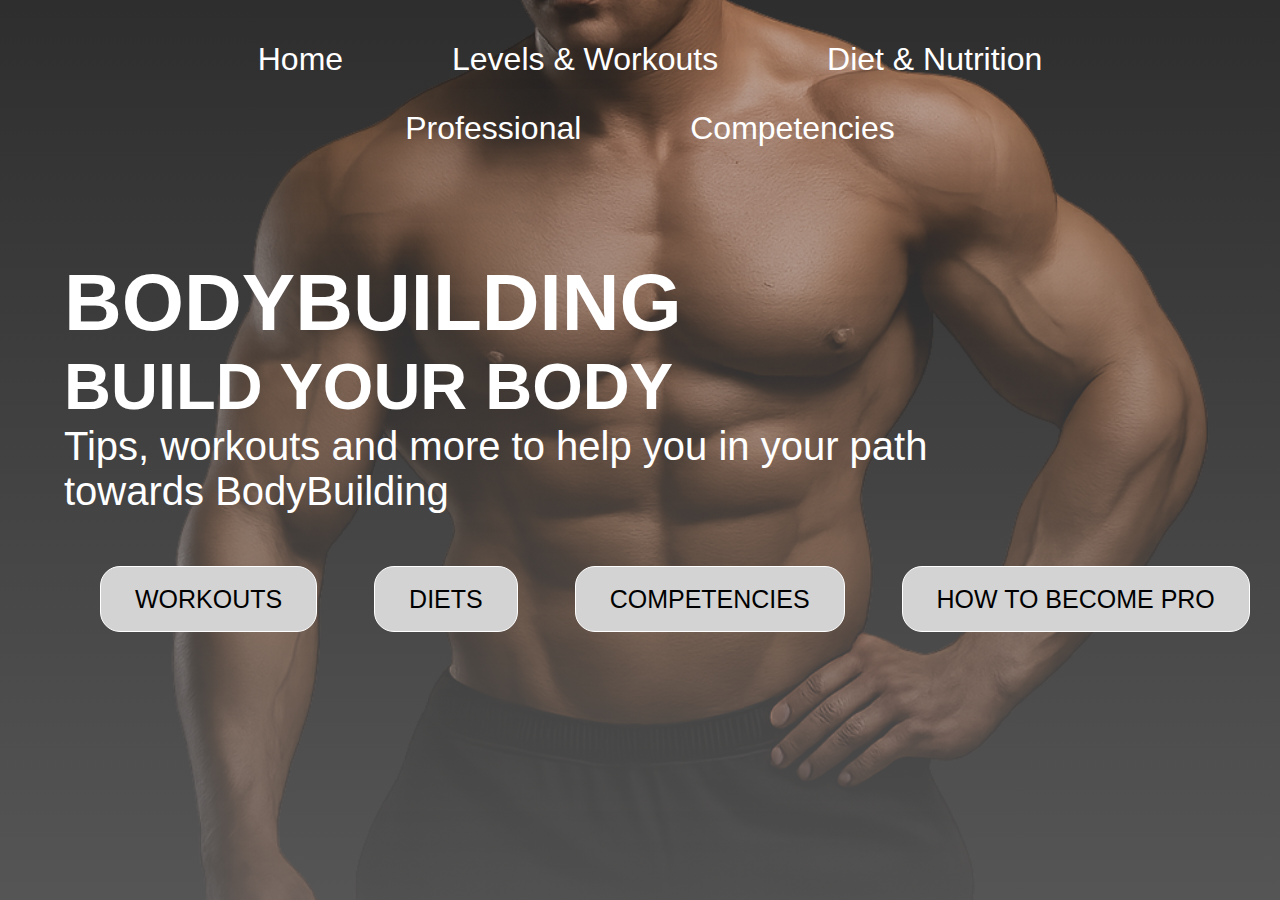
<file: index.html>
<!DOCTYPE html>
<html lang="en">
<head>
    <meta charset="UTF-8">
    <meta name="viewport" content="width=device-width, initial-scale=1.0">
    <title>BodyBuilding</title>
    <link rel="stylesheet" href="style.css">
    <link rel="stylesheet" href="https://cdnjs.cloudflare.com/ajax/libs/font-awesome/4.7.0/css/font-awesome.min.css">
</head>
<body>
    <section class="header">
        <nav>
            <div class="nav-links" id="navLinks">
                <i class="fa fa-times" onclick="hideMenu()"></i>
                <ul>
                    <li><a href="index.html">Home</a></li>
                    <li><a href="niveles.html">Levels & Workouts</a></li>
                    <li><a href="dieta.html">Diet & Nutrition</a></li>
                    <li><a href="pro.html">Professional</a></li>
                    <li><a href="competencia.html">Competencies</a></li> 
                </ul>
            </div>
            <i class="fa fa-bars" onclick="showMenu()"></i>
        </nav>
    </section>
    <div class="text-box">
        <h1>BODYBUILDING</h1>
        <h2>BUILD YOUR BODY</h2>
        <p>Tips, workouts and more to help you in your path <br>towards BodyBuilding</p>
    </div>


    <div class="hero">
        <ul>
            <li><a href="niveles.html" class="hero-btn">WORKOUTS</a></li>
            <li><a href="dieta.html" class="hero-btn">DIETS</a></li>
            <li><a href="competencia.html" class="hero-btn">COMPETENCIES</a></li>
            <li><a href="pro.html" class="hero-btn">HOW TO BECOME PRO</a></li>
        </ul>
    </div>

    <script>
        var navLinks = document.getElementById("navLinks");

        function showMenu() {
            navLinks.style.right = "0";
        }

        function hideMenu() {
            navLinks.style.right = "-200px";
        }
    </script>
</body>
</html>
</file>
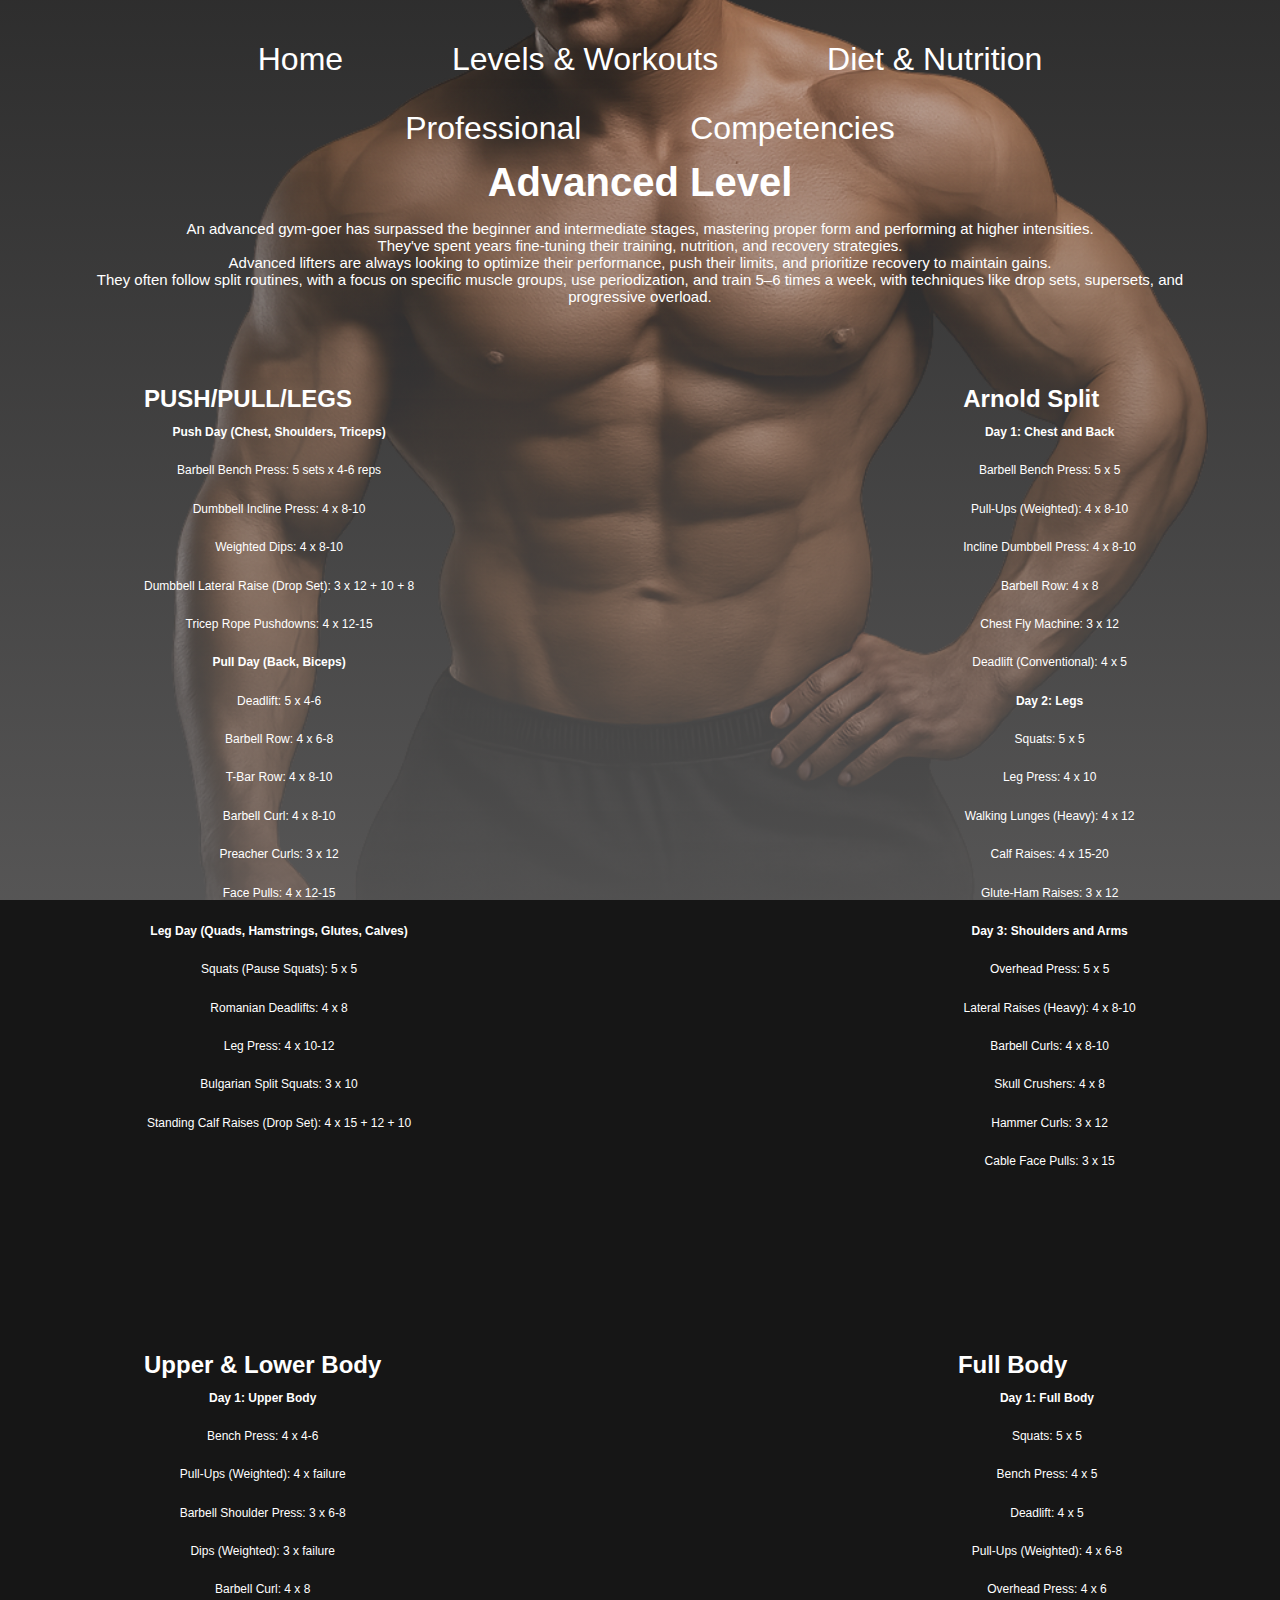
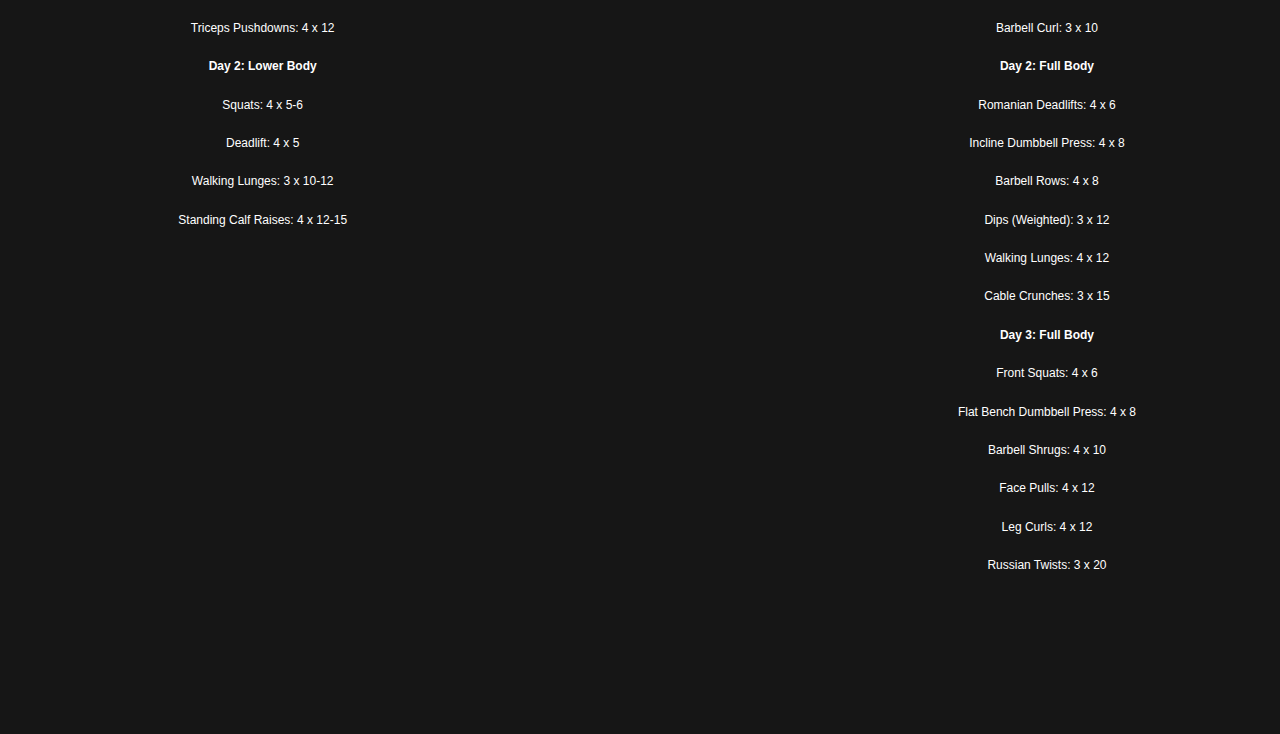
<file: Advance.html>
<!DOCTYPE html>
<html lang="en">
<head>
  <meta charset="UTF-8">
  <meta name="viewport" content="width=device-width, initial-scale=1.0">
  <title>Advanced</title>
  <link rel="stylesheet" href="style.css">
  <link rel="stylesheet" href="https://cdnjs.cloudflare.com/ajax/libs/font-awesome/4.7.0/css/font-awesome.min.css">
</head>
<body>

  <section class="header">
    <nav>
      <div class="nav-links" id="navLinks">
        <i class="fa fa-times" onclick="hideMenu()"></i>
        <ul>
          <li><a href="index.html">Home</a></li>
          <li><a href="niveles.html">Levels & Workouts</a></li>
          <li><a href="dieta.html">Diet & Nutrition</a></li>
          <li><a href="pro.html">Professional</a></li>
          <li><a href="competencia.html">Competencies</a></li>
        </ul>
      </div>
      <i class="fa fa-bars" onclick="showMenu()"></i>
    </nav>
  </section>

  <div class="routine-grid">
    <h1 class="h1-beginner">Advanced Level</h1>
    <p class="p-beginner">
      An advanced gym-goer has surpassed the beginner and intermediate stages, mastering proper form and performing at higher intensities.<br>
      They've spent years fine-tuning their training, nutrition, and recovery strategies.<br>
      Advanced lifters are always looking to optimize their performance, push their limits, and prioritize recovery to maintain gains.<br>
      They often follow split routines, with a focus on specific muscle groups, use periodization, and train 5–6 times a week, with techniques like drop sets, supersets, and progressive overload.
    </p>

    <div class="push-pull-legs">
      <h3 class="h3-begin">PUSH/PULL/LEGS</h3>
      <p class="push">
        <b>Push Day (Chest, Shoulders, Triceps)</b><br><br>
        Barbell Bench Press: 5 sets x 4-6 reps<br><br>
        Dumbbell Incline Press: 4 x 8-10<br><br>
        Weighted Dips: 4 x 8-10<br><br>
        Dumbbell Lateral Raise (Drop Set): 3 x 12 + 10 + 8<br><br>
        Tricep Rope Pushdowns: 4 x 12-15<br><br>

        <b>Pull Day (Back, Biceps)</b><br><br>
        Deadlift: 5 x 4-6<br><br>
        Barbell Row: 4 x 6-8<br><br>
        T-Bar Row: 4 x 8-10<br><br>
        Barbell Curl: 4 x 8-10<br><br>
        Preacher Curls: 3 x 12<br><br>
        Face Pulls: 4 x 12-15<br><br>

        <b>Leg Day (Quads, Hamstrings, Glutes, Calves)</b><br><br>
        Squats (Pause Squats): 5 x 5<br><br>
        Romanian Deadlifts: 4 x 8<br><br>
        Leg Press: 4 x 10-12<br><br>
        Bulgarian Split Squats: 3 x 10<br><br>
        Standing Calf Raises (Drop Set): 4 x 15 + 12 + 10<br><br>
      </p>
    </div>

    <div class="arnold-split">
      <h3 class="h3-beginner-2">Arnold Split</h3>
      <p class="arnold">
        <b>Day 1: Chest and Back</b><br><br>
        Barbell Bench Press: 5 x 5<br><br>
        Pull-Ups (Weighted): 4 x 8-10<br><br>
        Incline Dumbbell Press: 4 x 8-10<br><br>
        Barbell Row: 4 x 8<br><br>
        Chest Fly Machine: 3 x 12<br><br>
        Deadlift (Conventional): 4 x 5<br><br>

        <b>Day 2: Legs</b><br><br>
        Squats: 5 x 5<br><br>
        Leg Press: 4 x 10<br><br>
        Walking Lunges (Heavy): 4 x 12<br><br>
        Calf Raises: 4 x 15-20<br><br>
        Glute-Ham Raises: 3 x 12<br><br>

        <b>Day 3: Shoulders and Arms</b><br><br>
        Overhead Press: 5 x 5<br><br>
        Lateral Raises (Heavy): 4 x 8-10<br><br>
        Barbell Curls: 4 x 8-10<br><br>
        Skull Crushers: 4 x 8<br><br>
        Hammer Curls: 3 x 12<br><br>
        Cable Face Pulls: 3 x 15<br><br>
      </p>
    </div>

    <div class="heavy-duty">
      <h3 class="h3-beginner">Upper & Lower Body</h3>
      <p class="heavy">
        <b>Day 1: Upper Body</b><br><br>
        Bench Press: 4 x 4-6<br><br>
        Pull-Ups (Weighted): 4 x failure<br><br>
        Barbell Shoulder Press: 3 x 6-8<br><br>
        Dips (Weighted): 3 x failure<br><br>
        Barbell Curl: 4 x 8<br><br>
        Triceps Pushdowns: 4 x 12<br><br>

        <b>Day 2: Lower Body</b><br><br>
        Squats: 4 x 5-6<br><br>
        Deadlift: 4 x 5<br><br>
        Walking Lunges: 3 x 10-12<br><br>
        Standing Calf Raises: 4 x 12-15<br><br>
      </p>
    </div>

    <div class="full-body">
      <h3 class="h3-beginner-2">Full Body</h3>
      <p class="full">
        <b>Day 1: Full Body</b><br><br>
        Squats: 5 x 5<br><br>
        Bench Press: 4 x 5<br><br>
        Deadlift: 4 x 5<br><br>
        Pull-Ups (Weighted): 4 x 6-8<br><br>
        Overhead Press: 4 x 6<br><br>
        Barbell Curl: 3 x 10<br><br>

        <b>Day 2: Full Body</b><br><br>
        Romanian Deadlifts: 4 x 6<br><br>
        Incline Dumbbell Press: 4 x 8<br><br>
        Barbell Rows: 4 x 8<br><br>
        Dips (Weighted): 3 x 12<br><br>
        Walking Lunges: 4 x 12<br><br>
        Cable Crunches: 3 x 15<br><br>

        <b>Day 3: Full Body</b><br><br>
        Front Squats: 4 x 6<br><br>
        Flat Bench Dumbbell Press: 4 x 8<br><br>
        Barbell Shrugs: 4 x 10<br><br>
        Face Pulls: 4 x 12<br><br>
        Leg Curls: 4 x 12<br><br>
        Russian Twists: 3 x 20<br><br>
      </p>
    </div>
  </div>

  <script>
    var navLinks = document.getElementById("navLinks");
    function showMenu() {
      navLinks.style.right = "0";
    }
    function hideMenu() {
      navLinks.style.right = "-200px";
    }
  </script>
</body>
</html>
</file>
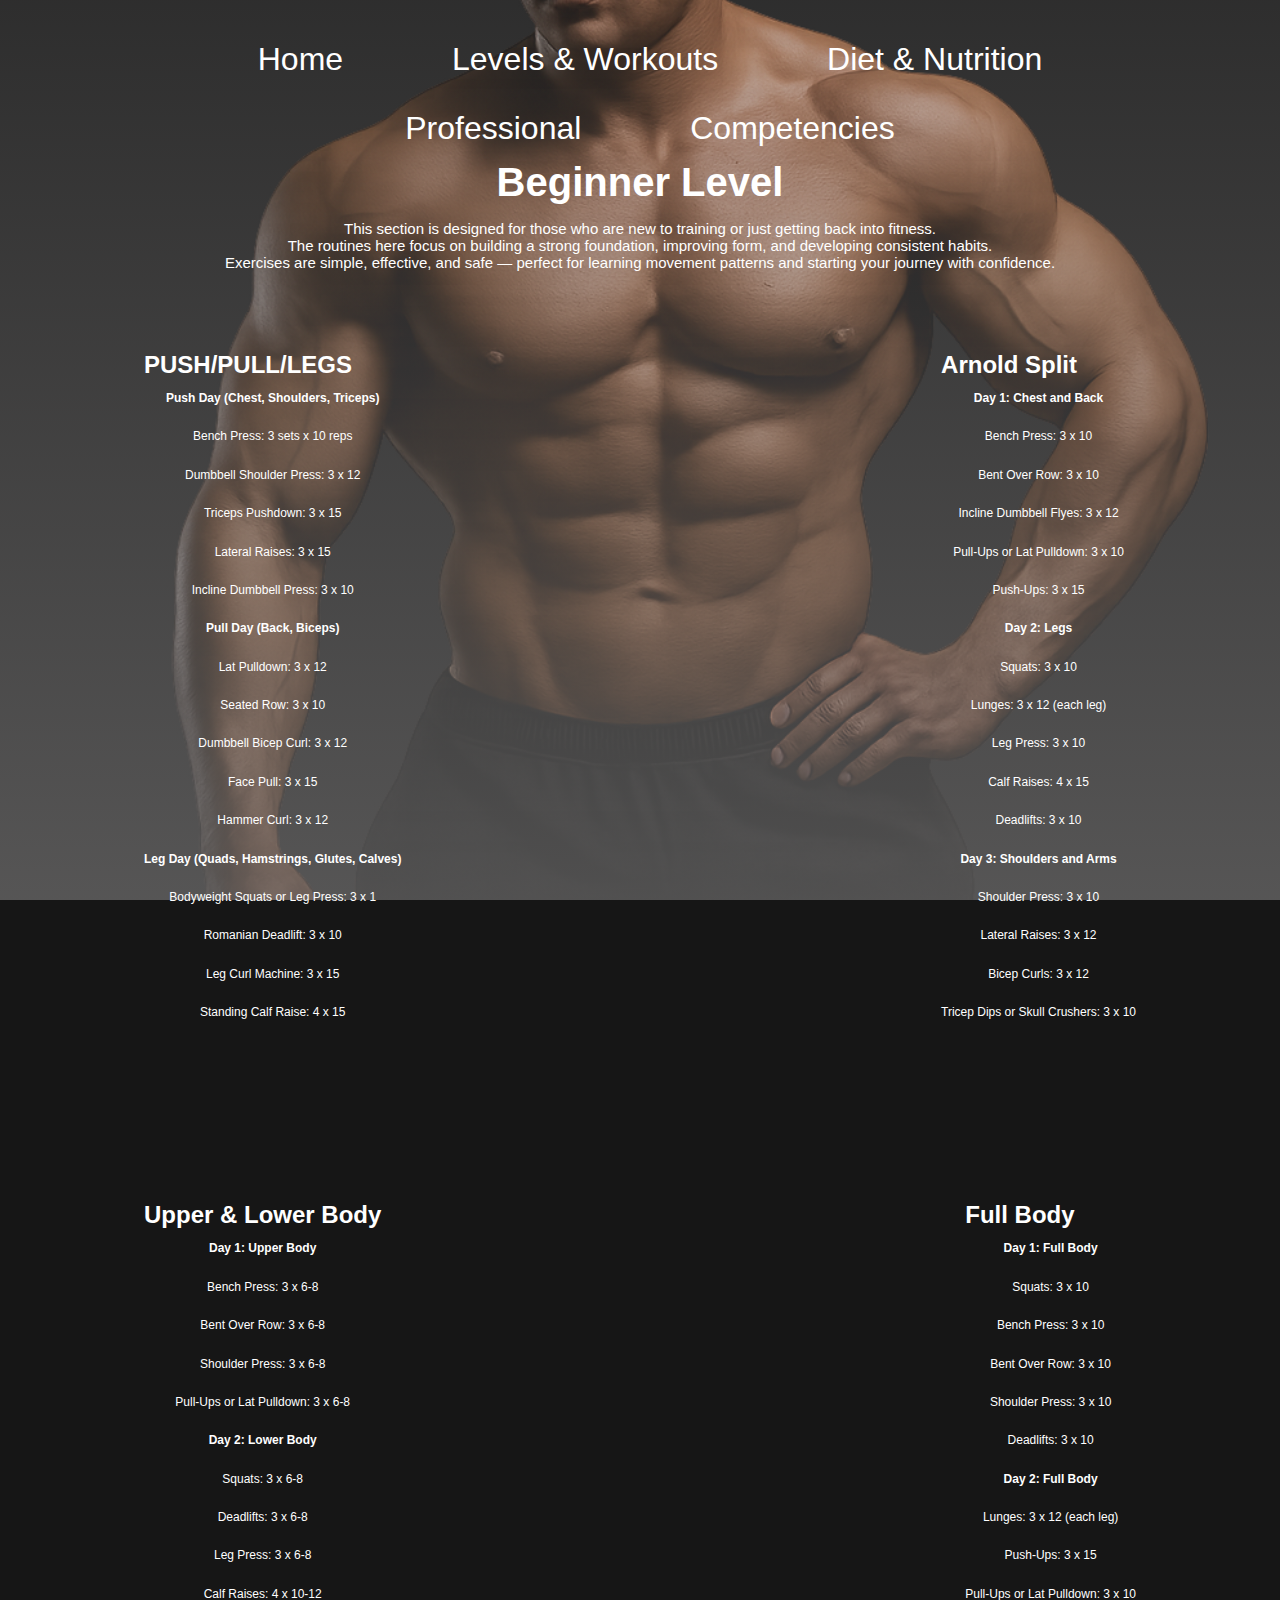
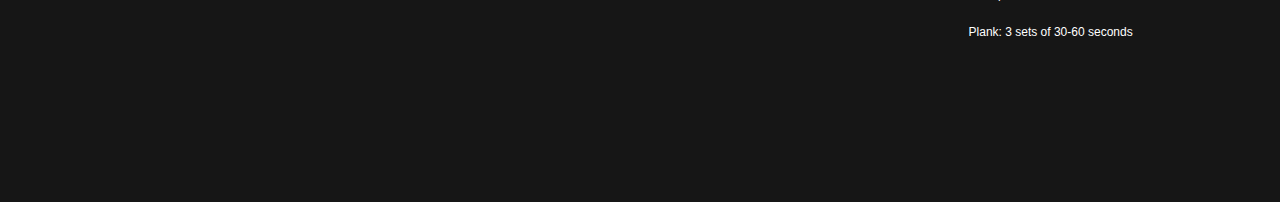
<file: beginner.html>
<!DOCTYPE html>
<html lang="en">
<head>
    <meta charset="UTF-8">
    <meta name="viewport" content="width=device-width, initial-scale=1.0">
    <title>Beginner</title>
    <link rel="stylesheet" href="style.css">
    <link rel="stylesheet" href="https://cdnjs.cloudflare.com/ajax/libs/font-awesome/4.7.0/css/font-awesome.min.css">
</head>
<body>
    <section class="header">
        <nav>
            <div class="nav-links" id="navLinks">
                <i class="fa fa-times" onclick="hideMenu()"></i>
                <ul>
                    <li><a href="index.html">Home</a></li>
                    <li><a href="niveles.html">Levels & Workouts</a></li>
                    <li><a href="dieta.html">Diet & Nutrition</a></li>
                    <li><a href="pro.html">Professional</a></li>
                    <li><a href="competencia.html">Competencies</a></li> 
                </ul>
            </div>
            <i class="fa fa-bars" onclick="showMenu()"></i>
        </nav>
    </section>


    <div class="routine-grid">
        <h1 class="h1-beginner">Beginner Level</h1> 
        <p class="p-beginner">This section is designed for those who are new to training or just getting back into fitness. <br>
            The routines here focus on building a strong foundation, improving form, and developing consistent habits.<br>
            Exercises are simple, effective, and safe — perfect for learning movement patterns and starting your journey with confidence.
        </p>
        <div class="push-pull-legs">
            <h3 class="h3-begin">PUSH/PULL/LEGS</h3>
            <p class="push">
                <b>Push Day (Chest, Shoulders, Triceps)</b> <br><br>
                Bench Press: 3 sets x 10 reps<br><br>
                Dumbbell Shoulder Press: 3 x 12<br><br>
                Triceps Pushdown: 3 x 15<br><br>
                Lateral Raises: 3 x 15<br><br>
                Incline Dumbbell Press: 3 x 10<br><br>
                <b>Pull Day (Back, Biceps)</b><br><br>
                Lat Pulldown: 3 x 12<br><br>
                Seated Row: 3 x 10<br><br>
                Dumbbell Bicep Curl: 3 x 12<br><br>
                Face Pull: 3 x 15<br><br>
                Hammer Curl: 3 x 12<br><br>
                <b>Leg Day (Quads, Hamstrings, Glutes, Calves)</b><br><br>
                Bodyweight Squats or Leg Press: 3 x 1<br><br>
                Romanian Deadlift: 3 x 10<br><br>
                Leg Curl Machine: 3 x 15<br><br>
                Standing Calf Raise: 4 x 15<br><br>
            </p>
        </div>

        <div class="arnold-split">
            <h3 class="h3-beginner-2">Arnold Split</h3>
            <p class="arnold">
                <b>Day 1: Chest and Back</b><br><br>
                Bench Press: 3 x 10<br><br>
                Bent Over Row: 3 x 10<br><br>
                Incline Dumbbell Flyes: 3 x 12<br><br>
                Pull-Ups or Lat Pulldown: 3 x 10<br><br>
                Push-Ups: 3 x 15<br><br>
                <b>Day 2: Legs</b><br><br>
                Squats: 3 x 10<br><br>
                Lunges: 3 x 12 (each leg)<br><br>
                Leg Press: 3 x 10<br><br>
                Calf Raises: 4 x 15<br><br>
                Deadlifts: 3 x 10<br><br>
                <b>Day 3: Shoulders and Arms</b><br><br>
                Shoulder Press: 3 x 10<br><br>
                Lateral Raises: 3 x 12<br><br>
                Bicep Curls: 3 x 12<br><br>
                Tricep Dips or Skull Crushers: 3 x 10<br><br>
            </p>
        </div>

        <div class="heavy-duty">
            <h3 class="h3-beginner">Upper & Lower Body</h3>
            <p class="heavy">
                <b>Day 1: Upper Body</b><br><br>
                Bench Press: 3 x 6-8<br><br>
                Bent Over Row: 3 x 6-8<br><br>
                Shoulder Press: 3 x 6-8<br><br>
                Pull-Ups or Lat Pulldown: 3 x 6-8<br><br>
                <b>Day 2: Lower Body</b><br><br>
                Squats: 3 x 6-8<br><br>
                Deadlifts: 3 x 6-8<br><br>
                Leg Press: 3 x 6-8<br><br>
                Calf Raises: 4 x 10-12<br><br>
            </p>
        </div>

        <div class="full-body">
            <h3 class="h3-beginner-2">Full Body</h3>
            <p class="full">
                <b>Day 1: Full Body</b><br><br>
                Squats: 3 x 10<br><br>
                Bench Press: 3 x 10<br><br>
                Bent Over Row: 3 x 10<br><br>
                Shoulder Press: 3 x 10<br><br>
                Deadlifts: 3 x 10<br><br>
                <b>Day 2: Full Body</b><br><br>
                Lunges: 3 x 12 (each leg)<br><br>
                Push-Ups: 3 x 15<br><br>
                Pull-Ups or Lat Pulldown: 3 x 10<br><br>
                Plank: 3 sets of 30-60 seconds<br><br>
            </p>
        </div>
    </div>

<script>
    var navLinks = document.getElementById("navLinks");
    function showMenu(){
        navLinks.style.right = "0";
    }
    function hideMenu(){
        navLinks.style.right = "-200px";
    }
</script>
</body>
</html>
</file>
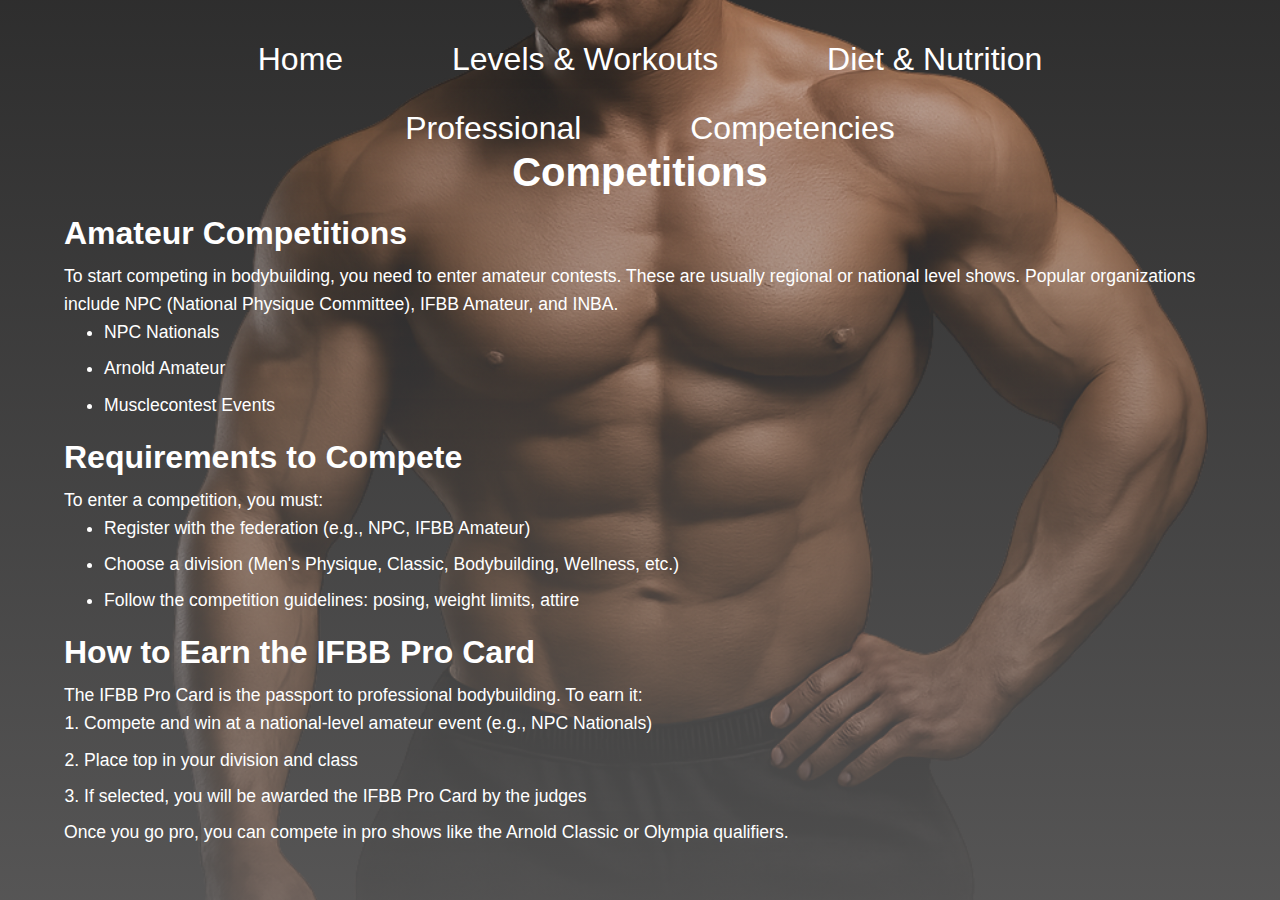
<file: competencia.html>
<!DOCTYPE html>
<html lang="en">
<head>
  <meta charset="UTF-8">
  <title>Competitions</title>
  <link rel="stylesheet" href="style.css">
  <link rel="stylesheet" href="https://cdnjs.cloudflare.com/ajax/libs/font-awesome/4.7.0/css/font-awesome.min.css">
  <meta name="viewport" content="width=device-width, initial-scale=1.0">
</head>
<body class="page">
  <section class="header">
    <nav>
        <div class="nav-links" id="navLinks">
            <i class="fa fa-times" onclick="hideMenu()"></i>
            <ul>
                <li><a href="index.html">Home</a></li>
                <li><a href="niveles.html">Levels & Workouts</a></li>
                <li><a href="dieta.html">Diet & Nutrition</a></li>
                <li><a href="pro.html">Professional</a></li>
                <li><a href="competencia.html">Competencies</a></li> 
            </ul>
        </div>
        <i class="fa fa-bars" onclick="showMenu()"></i>
    </nav>
</section>

  <div class="container-btn">
    <h1>Competitions</h1>


      <h2>Amateur Competitions</h2>
      <p>To start competing in bodybuilding, you need to enter amateur contests. These are usually regional or national level shows. Popular organizations include NPC (National Physique Committee), IFBB Amateur, and INBA.</p>
      <ul>
        <li>NPC Nationals</li>
        <li>Arnold Amateur</li>
        <li>Musclecontest Events</li>
      </ul>



      <h2>Requirements to Compete</h2>
      <p>To enter a competition, you must:</p>
      <ul>
        <li>Register with the federation (e.g., NPC, IFBB Amateur)</li>
        <li>Choose a division (Men's Physique, Classic, Bodybuilding, Wellness, etc.)</li>
        <li>Follow the competition guidelines: posing, weight limits, attire</li>
      </ul>



      <h2>How to Earn the IFBB Pro Card</h2>
      <p>The IFBB Pro Card is the passport to professional bodybuilding. To earn it:</p>
      <ol>
        <li>Compete and win at a national-level amateur event (e.g., NPC Nationals)</li>
        <li>Place top in your division and class</li>
        <li>If selected, you will be awarded the IFBB Pro Card by the judges</li>
      </ol>
      <p>Once you go pro, you can compete in pro shows like the Arnold Classic or Olympia qualifiers.</p>

  </div>

  <script>


    var navLinks = document.getElementById("navLinks");


    function showMenu(){
        navLinks.style.right = "0";
    }


    function hideMenu(){
        navLinks.style.right = "-200px";
    }
</script>
</body>
</html>
</file>
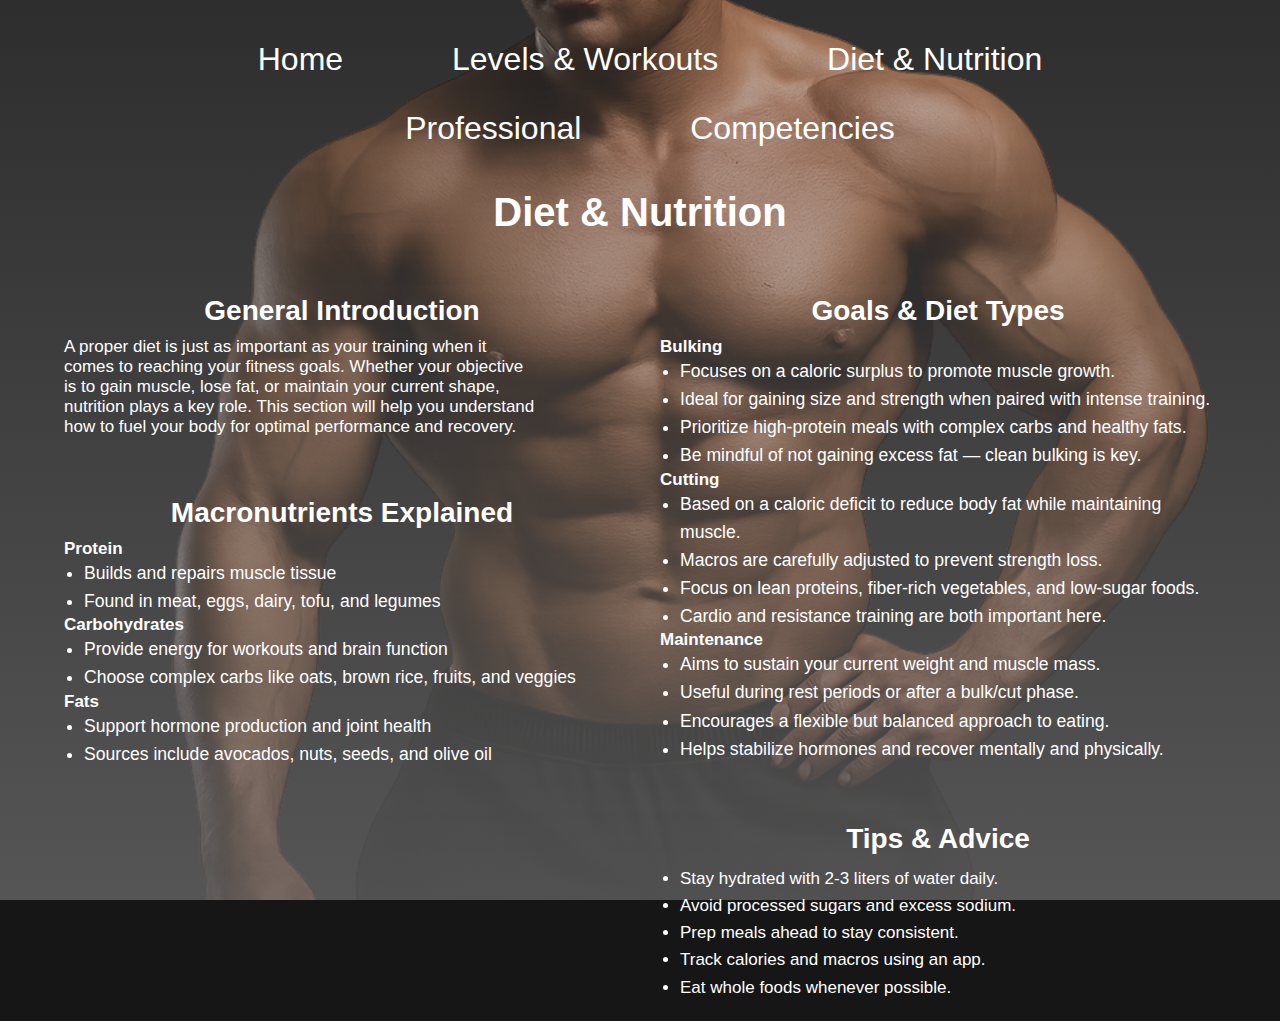
<file: dieta.html>
<!DOCTYPE html>
<html lang="en">
<head>
    <meta charset="UTF-8">
    <meta name="viewport" content="width=device-width, initial-scale=1.0">
    <title>Diet & Nutrition</title>
    <link rel="stylesheet" href="style.css">
    <link rel="stylesheet" href="https://cdnjs.cloudflare.com/ajax/libs/font-awesome/4.7.0/css/font-awesome.min.css">
</head>
<body>
    <section class="header">
        <nav>
          <div class="nav-links" id="navLinks">
            <i class="fa fa-times" onclick="hideMenu()"></i>
            <ul>
              <li><a href="index.html">Home</a></li>
              <li><a href="niveles.html">Levels & Workouts</a></li>
              <li><a href="dieta.html">Diet & Nutrition</a></li>
              <li><a href="pro.html">Professional</a></li>
              <li><a href="competencia.html">Competencies</a></li>
            </ul>
          </div>
          <i class="fa fa-bars" onclick="showMenu()"></i>
        </nav>
      </section>

    <div class="content-diet">
        <h1 class="h1-diet">Diet & Nutrition</h1>

        <div class="diet-columns">
            <div class="left-column">
                <div class="general-introduction">
                    <h2 class="h2-general">General Introduction</h2>
                    <p class="p-general">
                        A proper diet is just as important as your training when it<br>
                        comes to reaching your fitness goals. Whether your objective<br>
                        is to gain muscle, lose fat, or maintain your current shape,<br>
                        nutrition plays a key role. This section will help you understand<br>
                        how to fuel your body for optimal performance and recovery.
                    </p>
                </div>

                <div class="macronutrients-explained">
                    <h2 class="h2-general">Macronutrients Explained</h2>
                    
                    <h3 class="protein">Protein</h3>
                    <ul>
                        <li>Builds and repairs muscle tissue</li>
                        <li>Found in meat, eggs, dairy, tofu, and legumes</li>
                    </ul>

                    <h3 class="protein">Carbohydrates</h3>
                    <ul>
                        <li>Provide energy for workouts and brain function</li>
                        <li>Choose complex carbs like oats, brown rice, fruits, and veggies</li>
                    </ul>

                    <h3 class="protein">Fats</h3>
                    <ul>
                        <li>Support hormone production and joint health</li>
                        <li>Sources include avocados, nuts, seeds, and olive oil</li>
                    </ul>
                </div>
            </div>

            <div class="right-column">
                <div class="types">
                    <h2 class="h2-general">Goals & Diet Types</h2>

                    <h3 class="diet-type">Bulking</h3>
                    <ul>
                        <li>Focuses on a caloric surplus to promote muscle growth.</li>
                        <li>Ideal for gaining size and strength when paired with intense training.</li>
                        <li>Prioritize high-protein meals with complex carbs and healthy fats.</li>
                        <li>Be mindful of not gaining excess fat — clean bulking is key.</li>
                    </ul>

                    <h3 class="diet-type">Cutting</h3>
                    <ul>
                        <li>Based on a caloric deficit to reduce body fat while maintaining muscle.</li>
                        <li>Macros are carefully adjusted to prevent strength loss.</li>
                        <li>Focus on lean proteins, fiber-rich vegetables, and low-sugar foods.</li>
                        <li>Cardio and resistance training are both important here.</li>
                    </ul>

                    <h3 class="diet-type">Maintenance</h3>
                    <ul>
                        <li>Aims to sustain your current weight and muscle mass.</li>
                        <li>Useful during rest periods or after a bulk/cut phase.</li>
                        <li>Encourages a flexible but balanced approach to eating.</li>
                        <li>Helps stabilize hormones and recover mentally and physically.</li>
                    </ul>
                </div>

                <div class="tips">
                    <h2 class="h2-general">Tips & Advice</h2>
                    <ul class="tips-list">
                        <li>Stay hydrated with 2-3 liters of water daily.</li>
                        <li>Avoid processed sugars and excess sodium.</li>
                        <li>Prep meals ahead to stay consistent.</li>
                        <li>Track calories and macros using an app.</li>
                        <li>Eat whole foods whenever possible.</li>
                    </ul>
                </div>
            </div>
        </div>
    </div>

    <script>
        var navLinks = document.getElementById("navLinks");

        function showMenu() {
            navLinks.style.right = "0";
        }

        function hideMenu() {
            navLinks.style.right = "-200px";
        }
    </script>
</body>
</html>
</file>
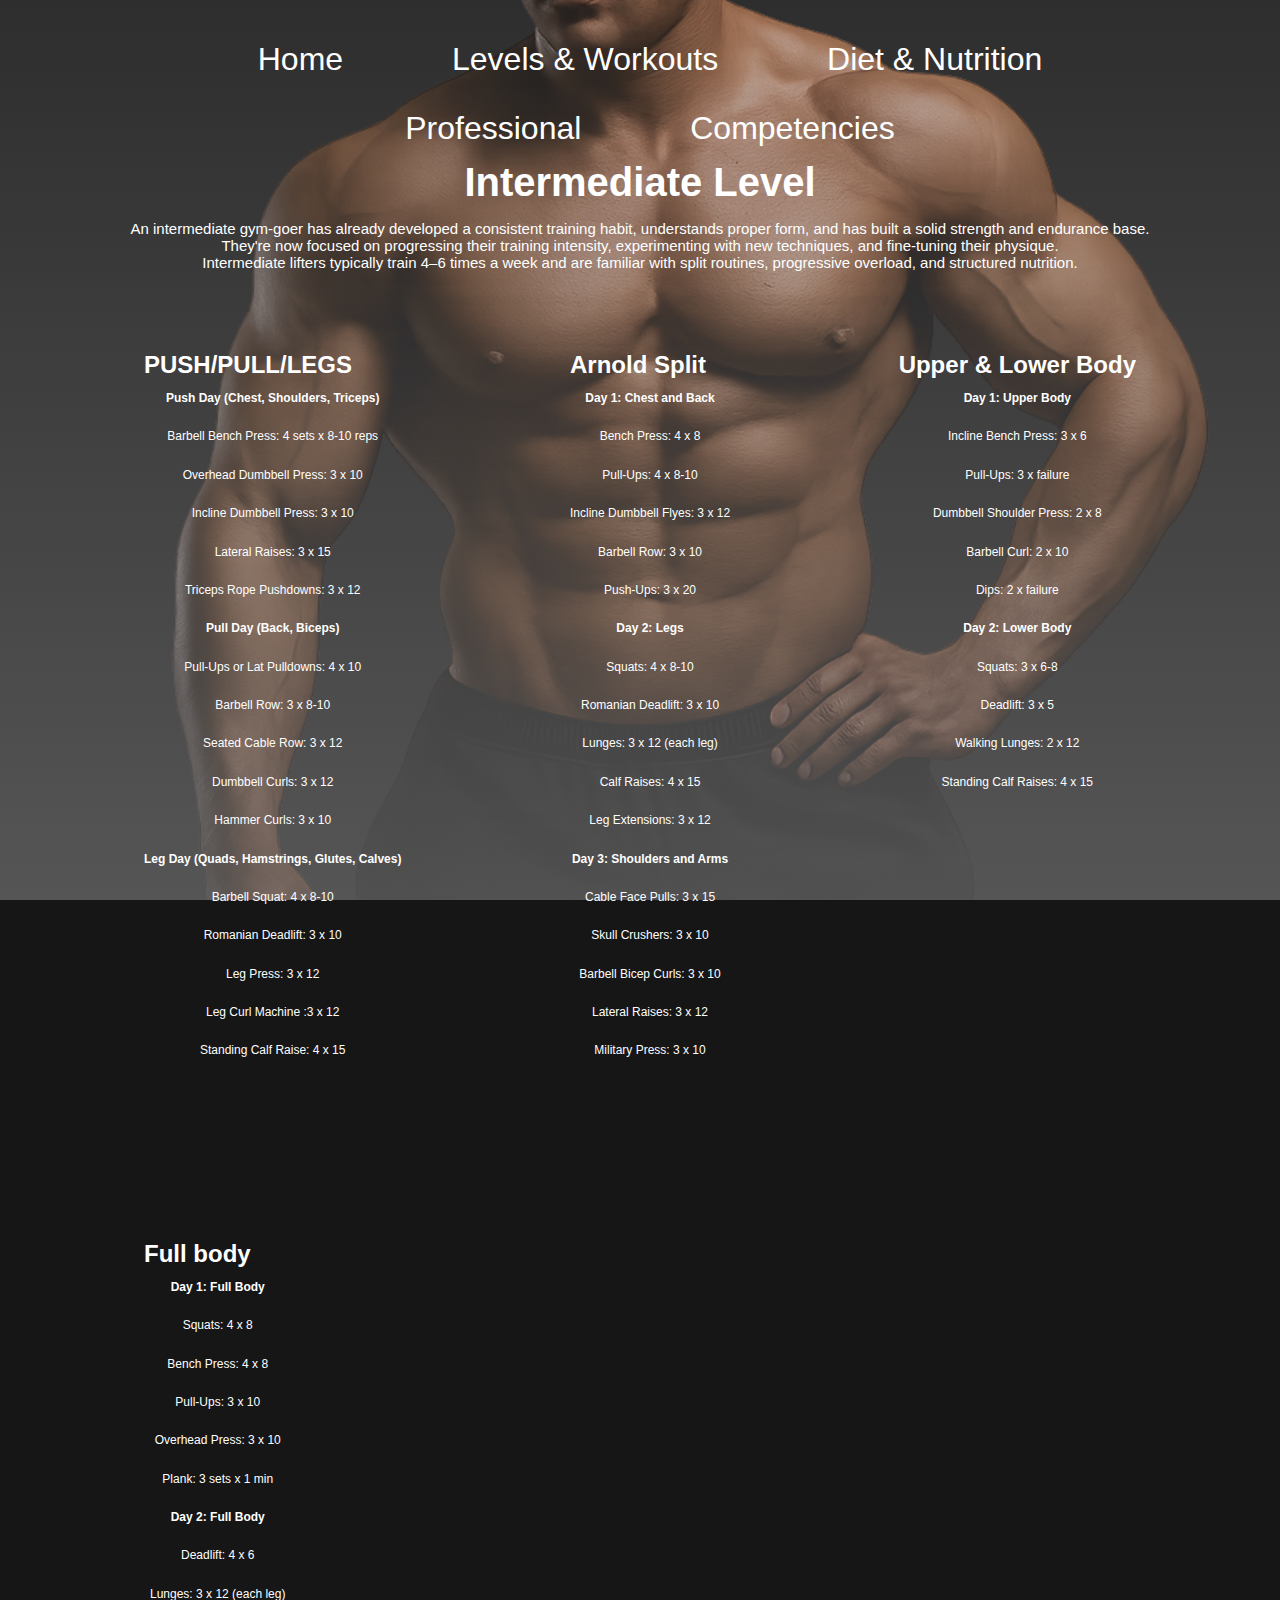
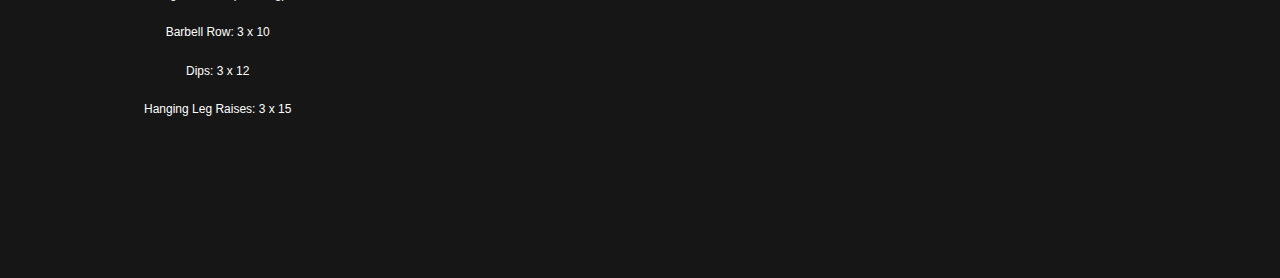
<file: intermediate.html>
<!DOCTYPE html>
<html lang="en">
<head>
    <meta charset="UTF-8">
    <meta name="viewport" content="width=device-width, initial-scale=1.0">
    <title>Intermediate</title>
    <link rel="stylesheet" href="style.css">
    <link rel="stylesheet" href="https://cdnjs.cloudflare.com/ajax/libs/font-awesome/4.7.0/css/font-awesome.min.css">
</head>
<body>
    <section class="header">
        <nav>
            <div class="nav-links" id="navLinks">
                <i class="fa fa-times" onclick="hideMenu()"></i>
                <ul>
                    <li><a href="index.html">Home</a></li>
                    <li><a href="niveles.html">Levels & Workouts</a></li>
                    <li><a href="dieta.html">Diet & Nutrition</a></li>
                    <li><a href="pro.html">Professional</a></li>
                    <li><a href="competencia.html">Competencies</a></li> 
                </ul>
            </div>
            <i class="fa fa-bars" onclick="showMenu()"></i>
        </nav>
    </section>

    <div class="routine-grid">
        <h1 class="h1-beginner">Intermediate Level</h1> 
    <p class="p-beginner">An intermediate gym-goer has already developed a consistent training habit, understands proper form, and has built a solid strength and endurance base.<br> 
        They're now focused on progressing their training intensity, experimenting with new techniques, and fine-tuning their physique. 
        <br>Intermediate lifters typically train 4–6 times a week and are familiar with split routines, progressive overload, and structured nutrition.
    <div class="push-pull-legs">
        <h3 class="h3-begin">PUSH/PULL/LEGS</h3>
            <p class="push">
                <b>Push Day (Chest, Shoulders, Triceps)</b> <br><br>

                Barbell Bench Press: 4 sets x 8-10 reps<br><br>

                Overhead Dumbbell Press: 3 x 10<br><br>

                Incline Dumbbell Press: 3 x 10<br><br>

                Lateral Raises: 3 x 15<br><br>

                Triceps Rope Pushdowns: 3 x 12<br><br>

                <b>Pull Day (Back, Biceps)</b><br><br>

                Pull-Ups or Lat Pulldowns: 4 x 10<br><br>

                Barbell Row: 3 x 8-10<br><br>

                Seated Cable Row: 3 x 12<br><br>

                Dumbbell Curls: 3 x 12<br><br>

                Hammer Curls: 3 x 10<br><br>

                <b>Leg Day (Quads, Hamstrings, Glutes, Calves)</b><br><br>

                Barbell Squat: 4 x 8-10<br><br>

                Romanian Deadlift: 3 x 10<br><br>

                Leg Press: 3 x 12<br><br>

                Leg Curl Machine :3 x 12<br><br>

                Standing Calf Raise: 4 x 15<br><br>
            </p>
    </div>

    <div class="arnold-split">
        <h3 class="h3-beginner-2">Arnold Split </h3>
            <p class="arnold">
                <b>Day 1: Chest and Back</b><br><br>

                Bench Press: 4 x 8<br><br>

                Pull-Ups: 4 x 8-10<br><br>

                Incline Dumbbell Flyes: 3 x 12<br><br>

                Barbell Row: 3 x 10<br><br>

                Push-Ups: 3 x 20<br><br>

                <b>Day 2: Legs</b><br><br>

                Squats: 4 x 8-10<br><br>

                Romanian Deadlift: 3 x 10<br><br>

                Lunges: 3 x 12 (each leg)<br><br>

                Calf Raises: 4 x 15<br><br>

                Leg Extensions: 3 x 12<br><br>

                <b>Day 3: Shoulders and Arms</b><br><br>

                Cable Face Pulls: 3 x 15<br><br>

                Skull Crushers: 3 x 10<br><br>

                Barbell Bicep Curls: 3 x 10<br><br>

                Lateral Raises: 3 x 12 <br><br>

                Military Press: 3 x 10<br><br>
            </p>
    </div>
    <div class="heavy-duty">
        <h3 class="h3-beginner">Upper & Lower Body</h3>
        <p class="heavy">
            <b>Day 1: Upper Body</b><br><br>

            Incline Bench Press: 3 x 6<br><br>

            Pull-Ups: 3 x failure<br><br>

            Dumbbell Shoulder Press: 2 x 8<br><br>

            Barbell Curl: 2 x 10<br><br>

            Dips: 2 x failure<br><br>
            <b>Day 2: Lower Body</b><br><br>

            Squats: 3 x 6-8<br><br>

            Deadlift: 3 x 5<br><br>

            Walking Lunges: 2 x 12<br><br>

            Standing Calf Raises: 4 x 15<br><br>
        </p>
    </div>
    <div class="full-body">
        <h3 class="h3-beginner-2">Full body</h3>
        <p class="full">
            <b>Day 1: Full Body</b><br><br>

            Squats: 4 x 8<br><br>

            Bench Press: 4 x 8<br><br>

            Pull-Ups: 3 x 10<br><br>

            Overhead Press: 3 x 10<br><br>

            Plank: 3 sets x 1 min<br><br>

            <b>Day 2: Full Body</b><br><br>

            Deadlift: 4 x 6<br><br>

            Lunges: 3 x 12 (each leg)<br><br>

            Barbell Row: 3 x 10<br><br>

            Dips: 3 x 12<br><br>

            Hanging Leg Raises: 3 x 15<br><br>
        </p>
    </div>
</div>
<script>


    var navLinks = document.getElementById("navLinks");


    function showMenu(){
        navLinks.style.right = "0";
    }


    function hideMenu(){
        navLinks.style.right = "-200px";
    }
</script>
</body>
</html>
</file>
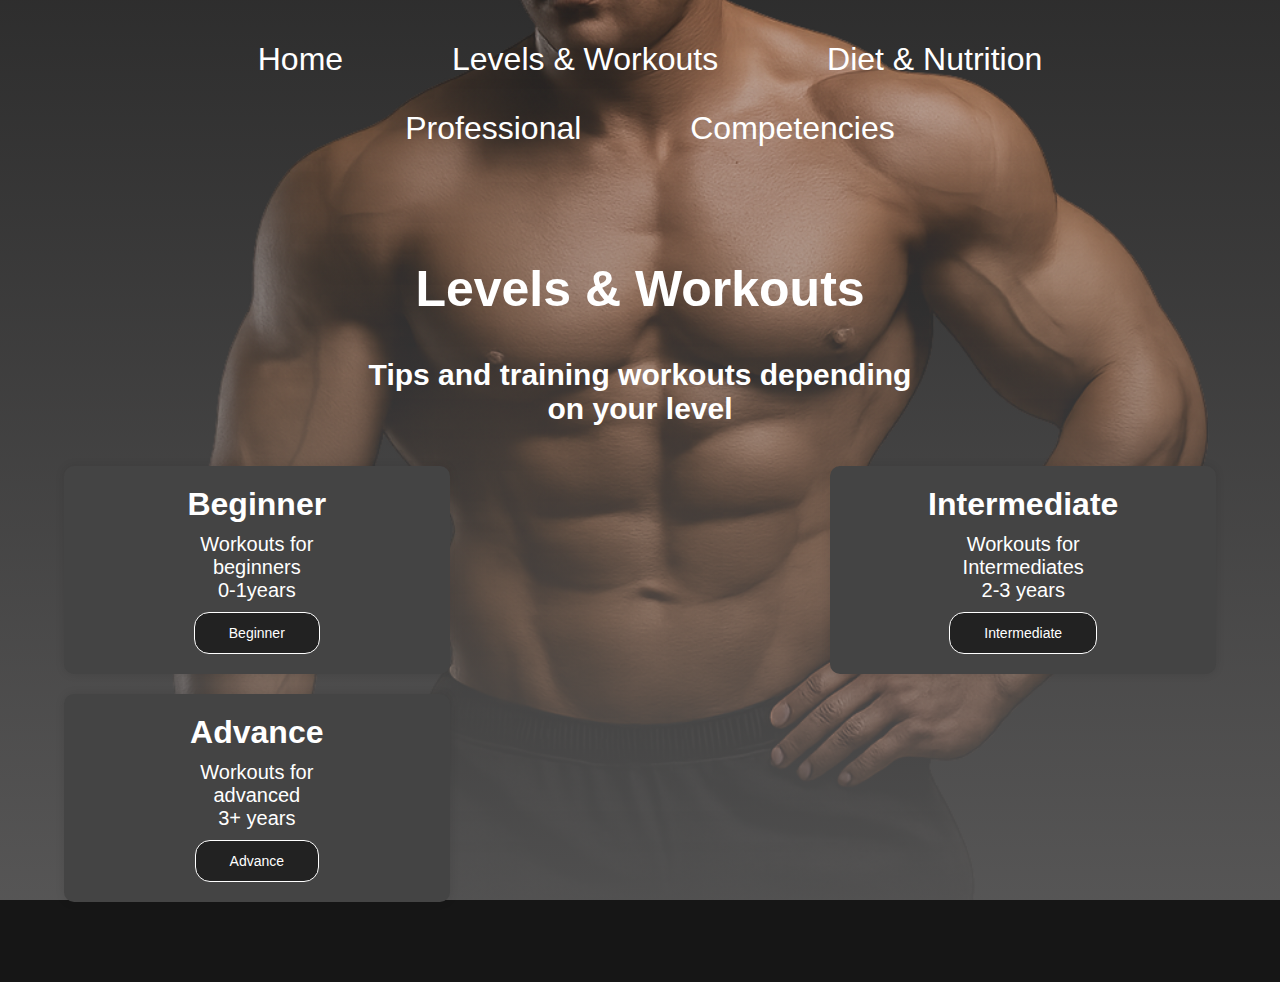
<file: niveles.html>
<!DOCTYPE html>
<html lang="en">
<head>
    <meta charset="UTF-8">
    <meta name="viewport" content="width=device-width, initial-scale=1.0">
    <title>Levels & Workouts</title>
    <link rel="stylesheet" href="style.css">
    <link rel="stylesheet" href="https://cdnjs.cloudflare.com/ajax/libs/font-awesome/4.7.0/css/font-awesome.min.css">
</head>
<body>
    <section class="header">
        <nav>
            <div class="nav-links" id="navLinks">
                <i class="fa fa-times" onclick="hideMenu()"></i>
                <ul>
                    <li><a href="index.html">Home</a></li>
                    <li><a href="niveles.html">Levels & Workouts</a></li>
                    <li><a href="dieta.html">Diet & Nutrition</a></li>
                    <li><a href="pro.html">Professional</a></li>
                    <li><a href="competencia.html">Competencies</a></li> 
                </ul>
            </div>
            <i class="fa fa-bars" onclick="showMenu()"></i>
        </nav>
    </section>

    <div class="levels-container">
        <h1>Levels & Workouts</h1>
        <h2>Tips and training workouts depending <br> on your level</h2>
            <div class="beginner">
                <h3 class="h3">Beginner</h3>
                <p class="p">Workouts for<br> beginners <br> 0-1years</p>
                <a href="beginner.html" class="btn">Beginner</a>
            </div>
            <div class="Intermediate">
                <h3 class="h3">Intermediate</h3>
                <p class="p">Workouts for<br>Intermediates <br> 2-3 years</p>
                <a href="intermediate.html" class="btn">Intermediate</a>
            </div>
            <div class="Advance">
                <h3 class="h3">Advance</h3>
                <p class="p">Workouts for<br> advanced <br> 3+ years</p>
                <a href="Advance.html" class="btn">Advance</a>
            </div>
        </div>
        <script>


            var navLinks = document.getElementById("navLinks");
    
    
            function showMenu(){
                navLinks.style.right = "0";
            }
    
    
            function hideMenu(){
                navLinks.style.right = "-200px";
            }
        </script>
</body>
</html>
</file>
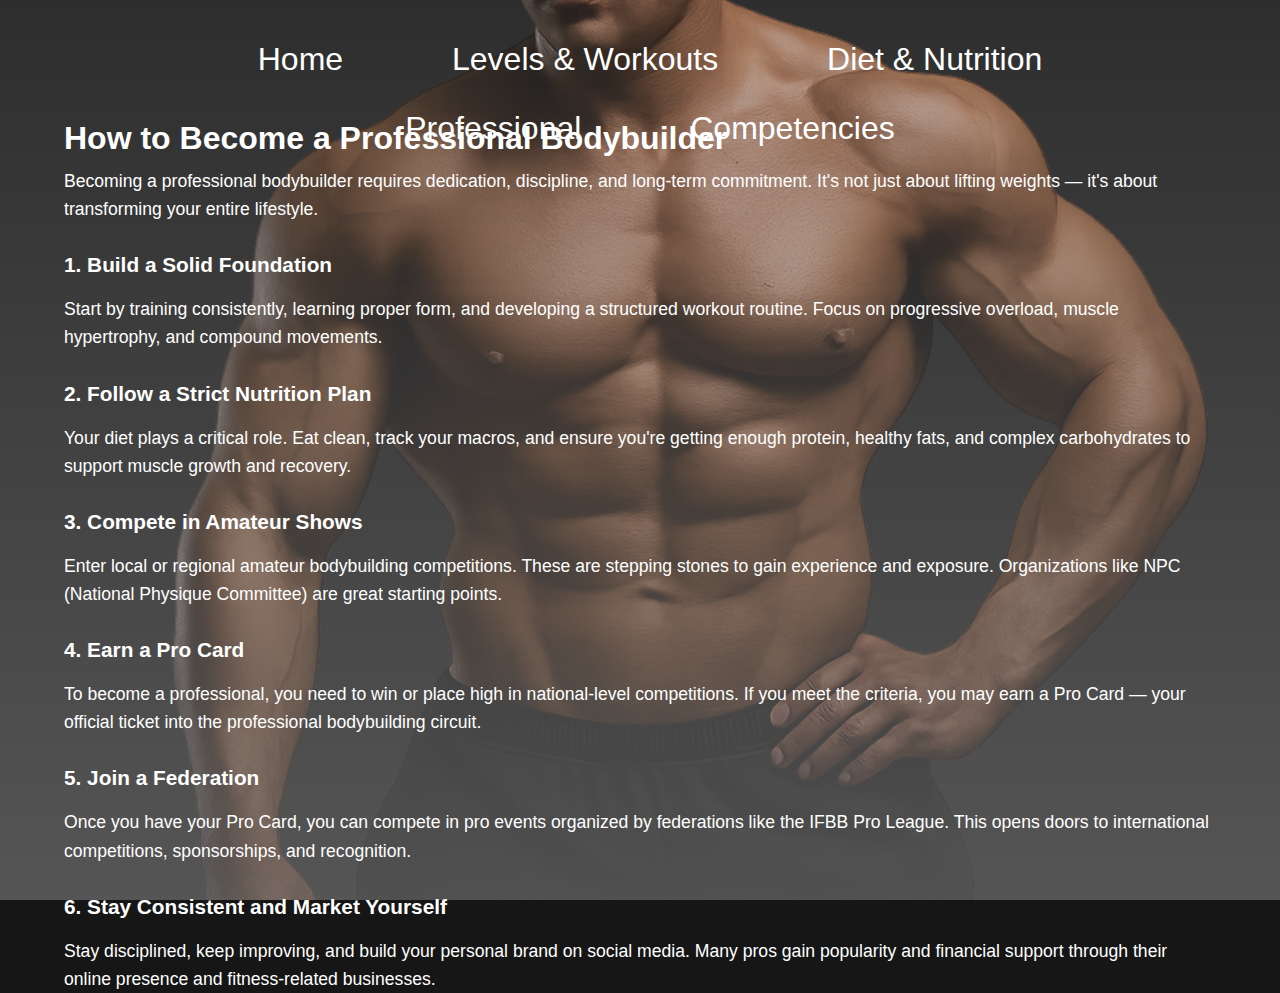
<file: pro.html>
<!DOCTYPE html>
<html lang="en">
<head>
  <meta charset="UTF-8">
  <title>Becoming a Pro</title>
  <link rel="stylesheet" href="style.css">
  <link rel="stylesheet" href="https://cdnjs.cloudflare.com/ajax/libs/font-awesome/4.7.0/css/font-awesome.min.css">
  <meta name="viewport" content="width=device-width, initial-scale=1.0">

</head>
<body>
  <section class="header">
    <nav>
        <div class="nav-links" id="navLinks">
            <i class="fa fa-times" onclick="hideMenu()"></i>
            <ul>
                <li><a href="index.html">Home</a></li>
                <li><a href="niveles.html">Levels & Workouts</a></li>
                <li><a href="dieta.html">Diet & Nutrition</a></li>
                <li><a href="pro.html">Professional</a></li>
                <li><a href="competencia.html">Competencies</a></li> 
            </ul>
        </div>
        <i class="fa fa-bars" onclick="showMenu()"></i>
    </nav>
</section>
  <div class="container-btn">
    <h2>How to Become a Professional Bodybuilder</h2>
    <p>Becoming a professional bodybuilder requires dedication, discipline, and long-term commitment. It's not just about lifting weights — it's about transforming your entire lifestyle.</p>
    
    <h3>1. Build a Solid Foundation</h3><br>
    <p>Start by training consistently, learning proper form, and developing a structured workout routine. Focus on progressive overload, muscle hypertrophy, and compound movements.</p>
  
    <h3>2. Follow a Strict Nutrition Plan</h3><br>
    <p>Your diet plays a critical role. Eat clean, track your macros, and ensure you're getting enough protein, healthy fats, and complex carbohydrates to support muscle growth and recovery.</p>
  
    <h3>3. Compete in Amateur Shows</h3><br>
    <p>Enter local or regional amateur bodybuilding competitions. These are stepping stones to gain experience and exposure. Organizations like NPC (National Physique Committee) are great starting points.</p>
  
    <h3>4. Earn a Pro Card</h3><br>
    <p>To become a professional, you need to win or place high in national-level competitions. If you meet the criteria, you may earn a Pro Card — your official ticket into the professional bodybuilding circuit.</p>
  
    <h3>5. Join a Federation</h3><br>
    <p>Once you have your Pro Card, you can compete in pro events organized by federations like the IFBB Pro League. This opens doors to international competitions, sponsorships, and recognition.</p>
  
    <h3>6. Stay Consistent and Market Yourself</h3><br>
    <p>Stay disciplined, keep improving, and build your personal brand on social media. Many pros gain popularity and financial support through their online presence and fitness-related businesses.</p>
  </div>
  
  <script>


    var navLinks = document.getElementById("navLinks");


    function showMenu(){
        navLinks.style.right = "0";
    }


    function hideMenu(){
        navLinks.style.right = "-200px";
    }
</script>
</body>
</html>
</file>
<file: style.css>
*{
    font-family: 'Arial', Courier, monospace;
    margin: 0;
    padding: 0;
    color: #fff;
}
body {
    background-color: rgb(22, 22, 22);
    color: #fff;
    font-family: 'Arial', Courier, monospace;
    overflow-x: hidden;
}
.header {
    min-height: 100vh;
    width: 100%;
    background-image: linear-gradient(rgba(0, 0, 0, 0),rgb(110, 109, 109)),url(ChatGPT\ Image\ Apr\ 12\,\ 2025\,\ 07_30_39\ PM.png);
    background-position: right;
    background-size: auto 220%;
    background-repeat: no-repeat;
    position: absolute;
    background-attachment: fixed;
    z-index: 0;
}
nav {
    display: flex;
    padding: 2% 6%;
    justify-content: space-between;
    align-items: center;
}
nav img {
    width:150px;
}
.nav-links {
    flex: 1;
    text-align: center;
}
.nav-links.open {
    right: 0; 
}
.nav-links ul li {
    list-style: none;
    display: inline-block;
    padding: 8px 12px;
    position: relative;
}
.nav-links ul li a {
    color: #fff;
    text-decoration: none;
    font-size: 32px;
    font-family: Arial, Helvetica, sans-serif;
    padding: 40px;;
    z-index: 3
}

.nav-links ul li::after {
    content: '';
    width: 0%;
    height: 2px;
    background: #fff;
    display: block;
    margin: auto;
    transition: 0.5s;
}

.nav-links ul li:hover::after {
    width: 100%;
}

.text-box {
    width: 90%;
    color: white;
    position: absolute;
    top: 50%;
    left:50%;
    transform: translate(-50%,-50%);
    text-align: center;
    background-color: transparent;
    margin-top: -65px;
}

.text-box h1 {
    font-size: 80px; 
    background-color: transparent; 
    text-align: left;
    color: #fff;

}

.text-box h2 {
    font-size: 65px;
    background-color: transparent; 
    text-align: left;
    color: #fff;
}

.text-box p {
    font-size: 40px;
    background-color: transparent; 
    text-align: left;
    color: #fff;
}

.hero-btn {
    display: inline-block;
    text-decoration: none;
    color: #fff;
    border: 1px solid #fff;
    padding: 12px 34px;
    font-size: 13px;
    position: relative;
    cursor: pointer;
}
.hero-btn:hover {
    border: 1px solid #fff;
    background-color: #1e1e1e;
    transition: 1s;
}

.hero {
    position: absolute;
    top: calc(50% + 100px);
}

.hero ul {
    margin: 0;
    padding-left: 60px; 
}

.hero ul li {
    list-style: none;
    display: inline-block;
    padding: 16px 12px 15px 40px;
}

.hero ul li a {
    color: black;
    text-decoration: none;
    font-size: 25px;
    font-family: 'Arial', Courier, monospace;
    border-radius: 20px;
    background-color: lightgray
}

nav .fa {
    display: none;
}

@media (max-width: 428px) {
    *{
        font-family: 'Arial', Courier, monospace;
        margin: 0;
        padding: 0;
        color: white;
    }
    .text-box h1 {
        margin-top: -250px;
        font-size: 55px;
        text-align: left;
    }
    .text-box h2 {
        font-size: 40px;
        text-align: left;
    }
    .text-box p {
        font-size: 25px;
        margin-top: 20px;
        text-align: left;
    }
    .nav-links ul li {
        display: block;
        margin-top: 30px;
        width: 200px;
    }
    .nav-links ul li a{
        font-size: 20px;
        padding: 10px 0;
        margin-top: 30px;
        width: 200px;
    }

    .nav-links {
        position: fixed;
        height:100vh;
        width: 200px;
        top: 0;
        right: -200px;
        text-align: left;
        z-index: 2;
        transition: 1s;
    }

    .nav-links ul{
        padding:30px;
        width: 200px;
        position:absolute;
    }
   
    .hero {
        position: absolute;
        top: calc(40% + 10px);
        display: vertical;
    }
    
    .hero ul {
        margin: 0;
        padding-left: 0px;
    }
    
    .hero ul li {
        list-style: none;
        display: vertical;
    }
    
    .hero ul li a {
        color: black;
        text-decoration: none;
        font-size: 20px;
        font-family: 'Arial', Courier, monospace;
        border-radius: 20px;
;    }
    nav .fa {
        display: block;
        color:#fff;
        margin: 10px;
        font-size: 22px;
        cursor: pointer;
    }
}

 /* levels and workouts */

 .levels-container {
    display: flex;
    justify-content: space-between;
    flex-wrap: wrap;
    padding: 60px 5%;
    background-color: transparent;
    margin-top: 100px;
    position: absolute;
    top: calc(10% + 10px);
    left: 50%; 
    transform: translateX(-50%); 
    width: 90%;
}

.levels-container h1 {
    font-size: 50px;
    width: 100%;
    text-align: center;
    color: #fff;
    margin-bottom: 40px;
}

.levels-container h2 {
    font-size: 30px;
    text-align: center;
    width: 100%;
    color: #fff;
    margin-top: 0;
    margin-bottom: 40px;
}

.levels-container h3 {
    color: #fff;
}
.levels-container p {
    font-size: 20px;
    color: #fff;
    margin: 10px 0;
}

.beginner, .Intermediate, .Advance {
    width: 30%; 
    background-color: #444444;
    padding: 20px;
    text-align: center;
    border-radius: 10px;
    box-shadow: 0 0 10px rgba(0, 0, 0, 0.1);
    transition: transform 0.5s ease;
    margin-bottom: 20px;
}

.beginner:hover, .Intermediate:hover, .Advance:hover {
    transform: translateY(-5px);
}

@media (max-width: 428px) {
    .levels-container h1 {
        margin-top: -200px;
        font-size: 40px;
    }

    .levels-container h2 {
        margin-top: -140px;
        font-size: 30px;
    }

    .levels-container p {
        font-size: 25px;
    }
    .beginner, .Intermediate, .Advance {
        width: 45%;
    }
    .levels-container a {
        background-color: transparent;
    }
}

.h3 {
    font-size: 32px;
    margin-bottom: 10px;
    color: #000;
}

.p {
    font-size: 18px;
    margin-bottom: 20px;
    color: #000;
}

.btn {
    display: inline-block;
    text-decoration: none;
    color: white;
    background-color: #222;
    border: 1px solid #fff;
    padding: 12px 34px;
    font-size: 14px;
    cursor: pointer;
    transition: 0.3s;
    border-radius: 15px;
}

.btn:hover {
    background-color: #111;
    border-color: #111;
}


@media (max-width: 428px) {
    .beginner, .Intermediate, .Advance {
        width: 100%;
    }

    .levels-container h1,
    .pp {
        font-size: 32px;
        margin-left: 0;
    }

    .btn {
        margin-left: 0;
    }
}

/* WorkOut Page  */

.routine-grid {
    display: flex;
    justify-content: space-between;
    flex-wrap: wrap;
    padding: 60px 5%;
    margin-top: 100px;
    position: absolute;
    top: calc(10% + 10px);
    left: 50%; 
    transform: translateX(-50%); 
    width: 90%;
}

.intro-beginner {
    padding: 0;
    margin-top: 0;
    text-align: center;
    color: #fff;
  }
  
  .h1-beginner {
    position: relative;
    font-size: 40px;
    width: 100%;
    text-align: center;
    color: #fff;
    margin-top: -100px;
  }
  
  .p-beginner {
    font-size: 15px;
    width: 100%;
    text-align: center;
    color: #fff;
    margin-top: -40px;
  }
  

.push-pull-legs, .arnold-split, .heavy-duty, .full-body {
    background-color: transparent;
    padding: 80px;
    border-radius: 10px;
    box-sizing: border-box;
    transition: 1s;
}

.push-pull-legs:hover, .arnold-split:hover, .heavy-duty:hover, .full-body:hover {
    background-color: #333333;
    transform: scale(1.05);
    box-shadow: 0 4px 20px rgba(0, 0, 0, 0.5);
}

.h3-begin, .h3-beginner, .h3-beginner-2 {
    font-size: 24px;
    margin-bottom: 10px;
    color: white;
}

.push, .arnold, .heavy, .full {
    font-size: 12px;
    color: white;
    text-align: center;
    line-height: 1.6;
}

@media (max-width: 428px) {
    .routine-grid {
        padding: 20px 5%;
        margin-top: 100px;
        top: calc(0% + 10px);
        display: block;
    }

    .intro-beginner {
        padding: 0;
        margin-top: 0;
        text-align: center;
        color: #fff;
    }
  
    .h1-beginner {
        position: relative;
        font-size: 30px;
        width: 100%;
        text-align: center;
        color: #fff;
        margin-top: -130px;
    }
  
    .p-beginner {
        font-size: 15px;
        width: 100%;
        text-align: center;
        color: #fff;
        margin-top: 0;
    }

    .push-pull-legs, .arnold-split, .heavy-duty, .full-body {
        background-color: transparent;
        padding: 80px;
        border-radius: 10px;
        transition: 1s;
        margin-top: 20px;
    }
    .routine-grid {
        display: vertical;
        flex-direction: column;
        padding: 60px 5%;
        margin-top: 100px;
        position: absolute;
        top: calc(10% + 10px);
        left: 50%;
        transform: translateX(-50%); 
        width: 90%;
    }
}

/* diet  */

.content-diet {
    position: absolute;
    top: 100px; 
    left: 50%;
    transform: translateX(-50%);
    width: 90%;
    pointer-events: none; 
    transition: transform 0.5s ease; 
}

.content-diet.moved {
    transform: translateX(calc(-50% + 250px));
}

.content-diet * {
    pointer-events: auto; 
}

.h1-diet {
    font-size: 40px;
    text-align: center;
    margin-bottom: 40px;
    margin-top: 90px;
    color: #fff;
}

.diet-columns {
    display: flex;
    justify-content: center;
    gap: 40px;
    flex-wrap: wrap;
    width: 100%;
    color: #fff;
}

.left-column, .right-column {
    display: flex;
    flex-direction: column;
    gap: 20px;
    flex: 1;
    min-width: 280px;
    align-items: center;
    color: #fff;
}

.general-introduction,
.macronutrients-explained,
.types,
.tips {
    background-color: transparent;
    padding: 20px;
    border-radius: 20px;
    color: #fff;
    width: 100%;
    max-width: 600px;
    transition: 0.5s;
}

.general-introduction:hover,
.macronutrients-explained:hover,
.types:hover,
.tips:hover {
    background-color: #333333;
    transform: scale(1.05);
    box-shadow: 0 4px 20px rgba(107, 107, 107, 0.5);
}

.h2-general {
    font-size: 28px;
    text-align: center;
    margin-bottom: 10px;
    color: #fff;
}

.p-general,
.tips-list,
.protein,
.diet-type {
    font-size: 17px;
    color: #fff;
}

ul {
    padding-left: 20px;
    color: #fff;
}

.l {
    padding-left: 25px;
    color: #fff;
}

ul li {
    color: #fff;
}

@media (max-width: 428px) {
    .content-diet {
        top: 0;
        padding: 20px 5%;
    }

    .diet-columns {
        flex-direction: column;
        align-items: center;
    }
    .general-introduction:hover,
    .macronutrients-explained:hover,
    .types:hover,
    .tips:hover {
        background-color: transparent;
        transform: none;
        box-shadow: none;
    }
    .h2-general {
        font-size: 24px;
    }
    .h1-diet {
        font-size: 30px;
        margin-top: 200px;
    }
}
  
/* pro */
.container-btn {
    position: absolute;
    top: 100px; 
    left: 50%;
    transform: translateX(-50%);
    width: 90%;
    pointer-events: none; 
    transition: transform 0.5s ease; 
}
  
  
.container-btn h1 {
    font-size: 2.5em;
    text-align: center;
    color: white;
    margin-top: 50px;
    margin-bottom: 20px;
  }
  
  .container-btn h2 {
    font-size: 2em;
    margin-top: 20px;
    color: white;
    margin-bottom: 10px;
  }
  
  .container-btn h3 {
    font-size: 1.3em;
    margin-top: 30px;
    color: white;
  }
  
  .container-btn p, ul, ol {
    font-size: 1.1em;
    line-height: 1.6;
  }
  
  .container-btn ul, ol {
    margin-left: 20px;
  }
  
  .container-btn ul li, ol li {
    margin-bottom: 8px;
  }
  
  @media (max-width: 428px) {
    .container-btn {
        margin-top: -90px;
    }
       
    .container-btn h2 {
      font-size: 1.6em;
      margin-top: 100px;
    }
  
    .container-btn h3 {
      font-size: 1.1em;
      margin-top: 20px;
    }
  
    .container-btn p, ul, ol {
      font-size: 1em;
    }
  }

  /* competencia  */
</file>
